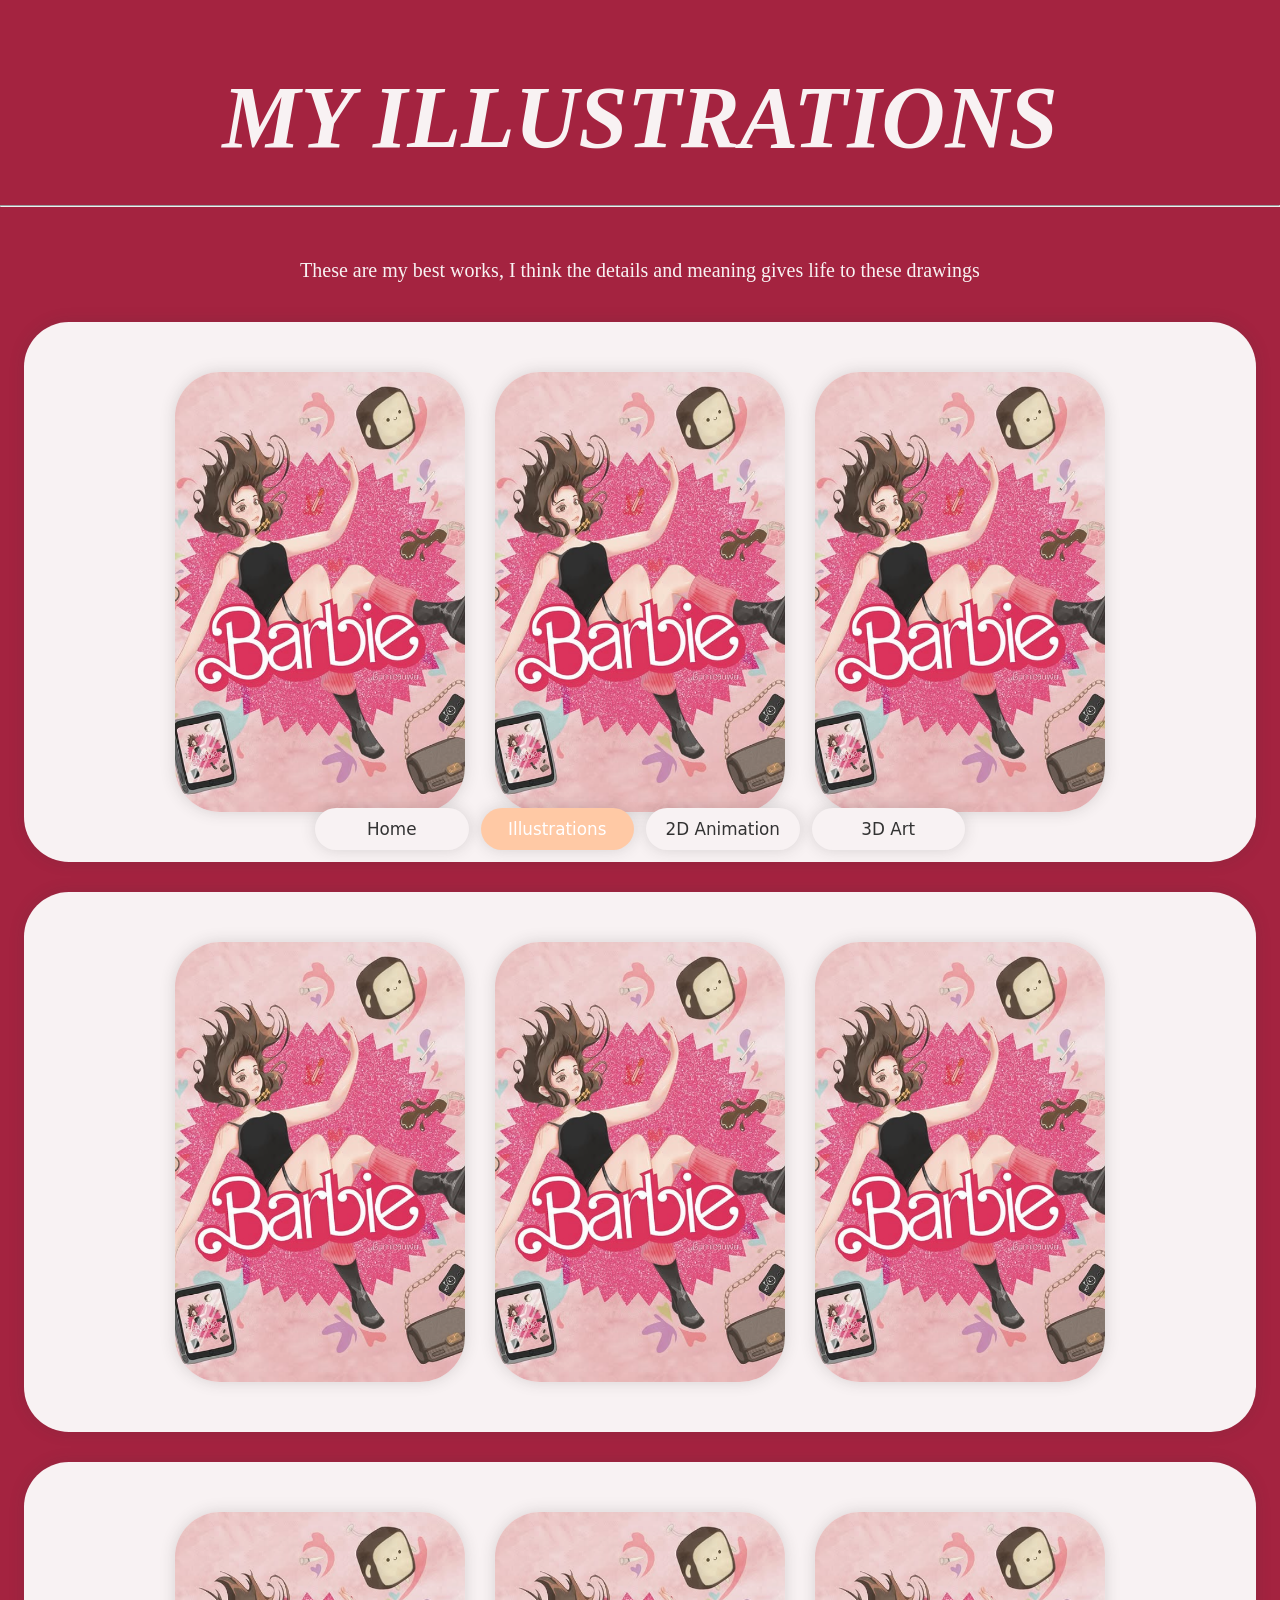
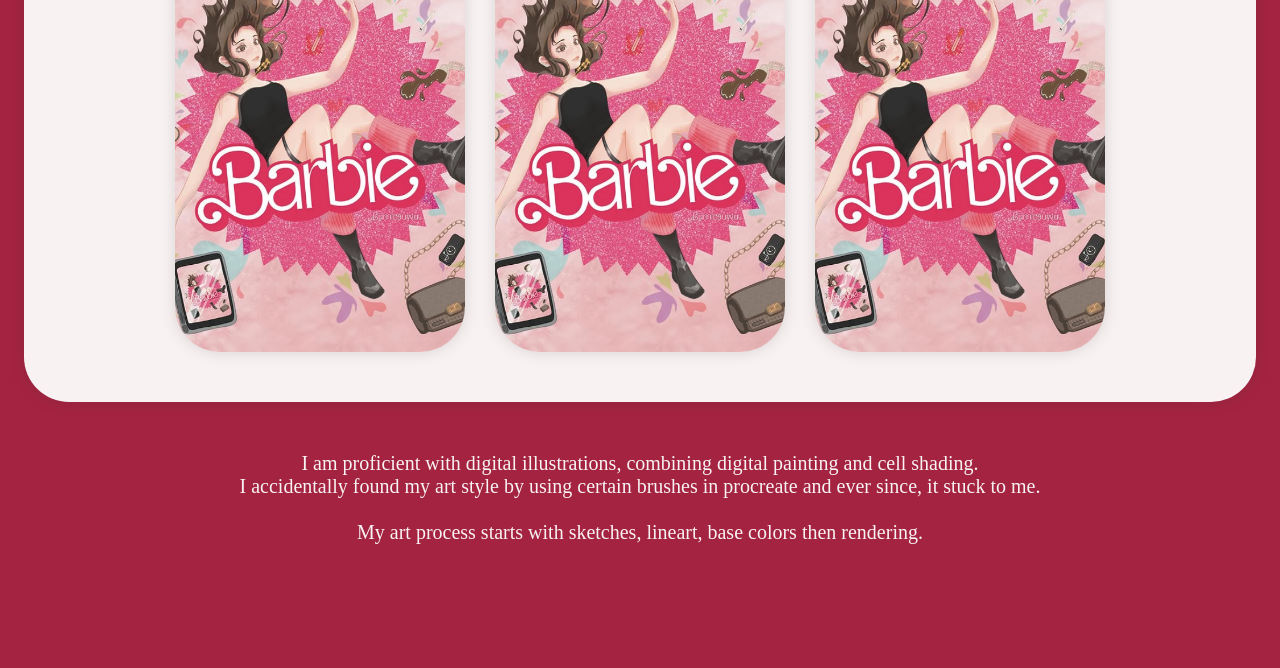
<file: pages/Illustration/Illustration.html>
<!doctype html>
<html lang="en">
<head>
    <meta charset="utf-8">
    <meta name="viewport" content="width=device-width, initial-scale=1.0">
    <title> Portfolio </title>

    <link rel="stylesheet" href="css/style.css">
</head>
<body>

    <header class="header">
        <h1 class="header-title"> MY ILLUSTRATIONS </h1>
    </header>

    <hr>

<nav class="content">

    <p class="text"> These are my best works, I think the details and meaning gives life to these drawings</p>

    <nav class="content-img">
        <img class="Illus" src="/pages/Illustration/img/barbiedrop.png" alt="">
        <img class="Illus" src="/pages/Illustration/img/barbiedrop.png" alt="">
        <img class="Illus" src="/pages/Illustration/img/barbiedrop.png" alt="">
    </nav>

    <nav class="content-img1">
        <img class="Illus" src="/pages/Illustration/img/barbiedrop.png" alt="">
        <img class="Illus" src="/pages/Illustration/img/barbiedrop.png" alt="">
        <img class="Illus" src="/pages/Illustration/img/barbiedrop.png" alt="">
    </nav>

    <nav class="content-img2">
        <img class="Illus" src="/pages/Illustration/img/barbiedrop.png" alt="">
        <img class="Illus" src="/pages/Illustration/img/barbiedrop.png" alt="">
        <img class="Illus" src="/pages/Illustration/img/barbiedrop.png" alt="">
    </nav>

    <p class="text-footer"> I am proficient with digital illustrations, combining digital painting and cell shading. <br>
    I accidentally found my art style by using certain brushes in procreate and ever since, it stuck to me. <br> <br>
    My art process starts with sketches, lineart, base colors then rendering.</p>

</nav>

    <nav class="capsule-nav">

    <input type="checkbox" id="menu-toggle" class="menu-checkbox">
    <label for="menu-toggle" class="hamburger-btn">☰</label>

    <div class="nav-links">
        <a href="../Landing Page/Landing.html" class="nav-btn">Home</a>
        <a href="../Illustration/Illustration.html" class="nav-btn active">Illustrations</a>
        <a href="../2D/2D.html" class="nav-btn">2D Animation</a>
        <a href="../3D/3D.html" class="nav-btn">3D Art</a>
    </div>

    </nav>

</body>
</html>
</file>
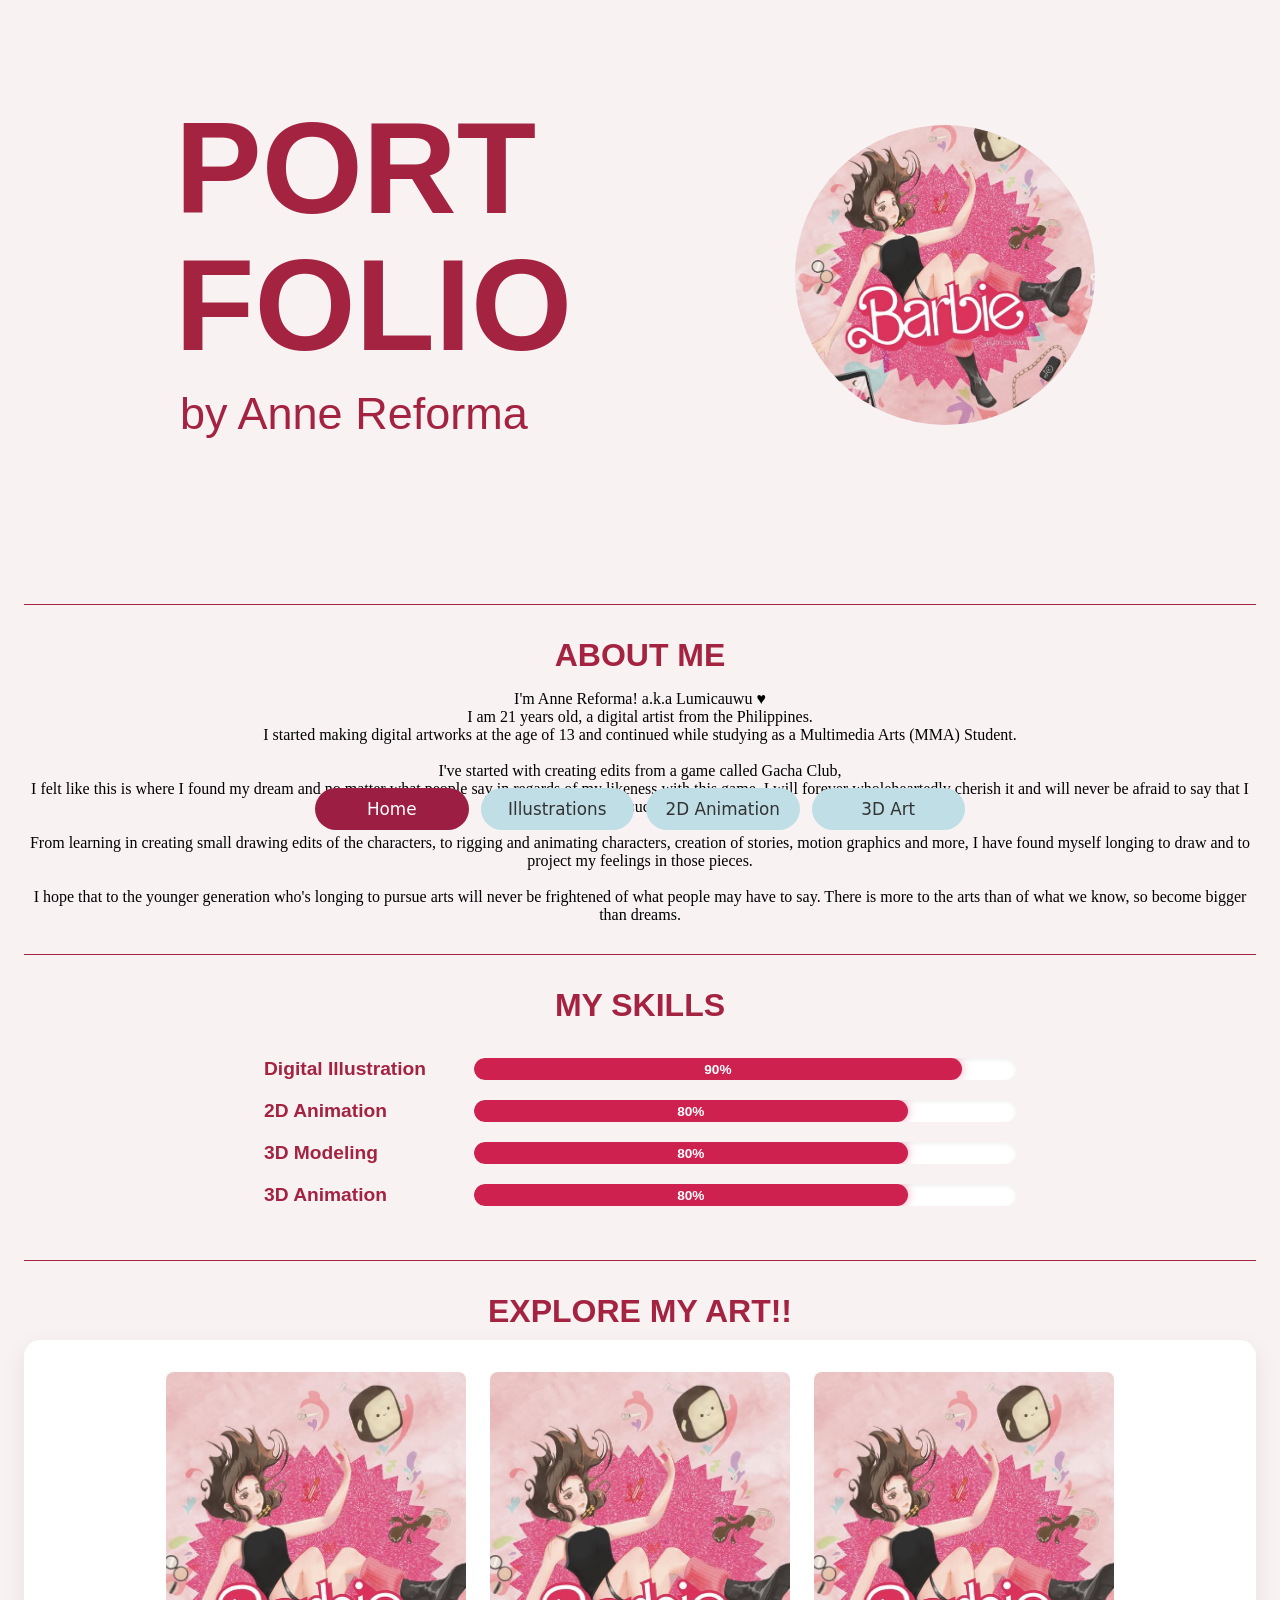
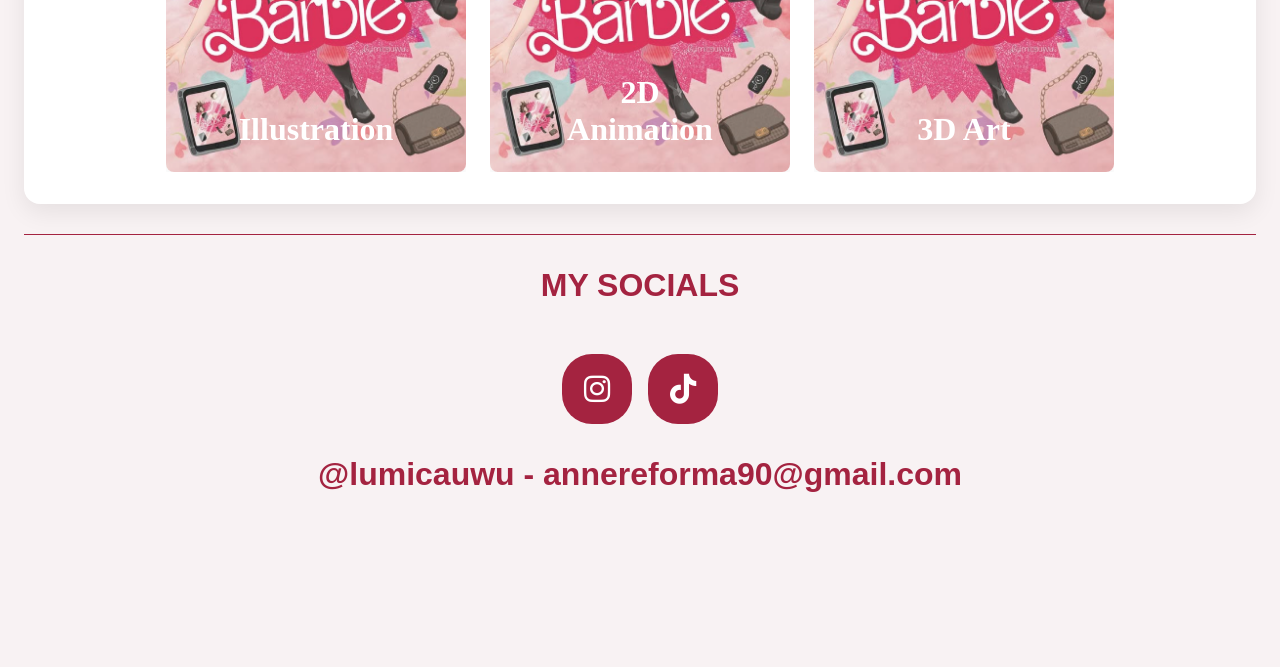
<file: pages/Landing Page/Landing.html>
<!doctype html>
<html lang="en">
<head>
    <meta charset="utf-8">
    <meta name="viewport" content="width=device-width, initial-scale=1.0">
    <title> Portfolio </title>

    <link rel="stylesheet" href="css/style.css">
    <link rel="stylesheet" href="https://cdnjs.cloudflare.com/ajax/libs/font-awesome/6.5.1/css/all.min.css">


</head>
<body>

    <header class="header">
        <div class="main-header">
            <h1 class="header-title">  PORT<br> FOLIO </h1>

            <p class="header-subtitle">by Anne Reforma</p>
        </div>

        <div class="header-logo">
            <img class="Logo" src="/pages/Landing Page/img/barbiedrop.png" alt="">
        </div>

    </header>

    <div class="content">
        <hr class="divider">

        <p class="content-title"> ABOUT ME</p>
        <nav class="description">
            <p class="content-description"> I'm Anne Reforma! a.k.a Lumicauwu ♥ <br>
                I am 21 years old, a digital artist from the Philippines. <br>
                I started making digital artworks at the age of 13 and continued while studying as a Multimedia Arts (MMA) Student.
                <br><br> I've started with creating edits from a game called Gacha Club,<br> I felt like this is where I found my dream and no matter what people say in regards of my likeness with this game, I will forever wholeheartedly cherish it and will never be afraid to say that I have started in such bizarre game.
                <br><br> From learning in creating small drawing edits of the characters, to rigging and animating characters, creation of stories, motion graphics and more, I have found myself longing to draw and to project my feelings in those pieces.
                <br><br> I hope that to the younger generation who's longing to pursue arts will never be frightened of what people may have to say. There is more to the arts than of what we know, so become bigger than dreams. </p>
        </nav>

        <hr class="divider">

        <p class="content-title"> MY SKILLS </p>
        <nav class="skills">
            <div class="skill-item">
                <h1>Digital Illustration</h1>
                <div class="progress">
                    <div class="progress-bar" style="width: 90%;">90%</div>
                </div>
            </div>

            <div class="skill-item">
                <h1>2D Animation</h1>
                <div class="progress">
                    <div class="progress-bar" style="width: 80%;">80%</div>
                </div>
            </div>

            <div class="skill-item">
                <h1>3D Modeling</h1>
                <div class="progress">
                    <div class="progress-bar" style="width: 80%;">80%</div>
                </div>
            </div>

            <div class="skill-item">
                <h1>3D Animation</h1>
                <div class="progress">
                    <div class="progress-bar" style="width: 80%;">80%</div>
                </div>
            </div>
        </nav>

        <hr class="divider">

        <p class="content-title"> EXPLORE MY ART!! </p>

        <nav class="content-nav">
            <a href="../Illustration/Illustration.html" class="btn">
                <img class="Illustrations" src="/pages/Landing Page/img/barbiedrop.png" alt="">
                <h1> Illustration </h1>
            </a>
            <a href="../2D/2D.html" class="btn">
                <img class="Art2D" src="/pages/Landing Page/img/barbiedrop.png" alt="">
                <h1> 2D Animation </h1>
            </a>
            <a href="../3D/3D.html" class="btn">
                <img class="Art3D" src="/pages/Landing Page/img/barbiedrop.png" alt="">
                <h1> 3D Art </h1>
            </a>
        </nav>

        <hr class="divider">

            <p class="content-title"> MY SOCIALS </p>

        <nav class="socials">

            <a href="https://www.instagram.com/lumicauwu/" class="btn" target="_blank">
            <i class="fab fa-instagram"></i> </a>

            <a href="https://www.tiktok.com/@lumicauwu" class="btn" target="_blank">
            <i class="fab fa-tiktok"></i>
            </a>
        </nav>

            <p class="content-end"> @lumicauwu - annereforma90@gmail.com</p>

    </div>

    <nav class="capsule-nav">

    <input type="checkbox" id="menu-toggle" class="menu-checkbox">
    <label for="menu-toggle" class="hamburger-btn">☰</label>

    <div class="nav-links">
        <a href="../Landing Page/Landing.html" class="nav-btn active">Home</a>
        <a href="../Illustration/Illustration.html" class="nav-btn">Illustrations</a>
        <a href="../2D/2D.html" class="nav-btn">2D Animation</a>
        <a href="../3D/3D.html" class="nav-btn">3D Art</a>
    </div>

    </nav>

</body>
</html>
</file>
<file: pages/Illustration/css/style.css>
@charset "UTF-8";

html, body {
    background-color: #A42340;
    margin: 0;
    min-height: 100vh;
}

body {
    opacity: 0;
    animation: pageFadeIn 1.2s ease-in-out forwards;
}

@keyframes pageFadeIn {
    0% { opacity: 0; }
    100% { opacity: 1; }
}

.header {
    background: transparent;
    width: 100%;
    box-sizing: border-box;
}

.header-title {
    color: #F8F2F3;
    font-family: 'Times New Roman', serif;
    text-align: center;
    font-style: italic;
    line-height: 1.1;
    margin-bottom: 20px;
    word-break: keep-all;
    overflow-wrap: normal;
}

.content {
    display: flex;
    flex-direction: column;
    justify-content: center;
    align-items: center;
    width: 100%;
    box-sizing: border-box;
}

.content-img, .content-img1, .content-img2 {
    background-color: #F8F2F3;
    box-shadow: 0 0 15px #3333332b;
    display: flex;
    flex-direction: row;
    flex-wrap: nowrap;
    justify-content: center;
    align-items: center;
    box-sizing: border-box;
    width: 100%;
}

.Illus {
    border-radius: 35px;
    object-fit: cover;
    box-shadow: 0 0 15px #3333332b;
    flex-shrink: 0;
}

.text {
    color: #F8F2F3;
    font-size: 20px;
    text-align: center;
    margin-bottom: 10px;
}

.text-footer {
    color: #F8F2F3;
    font-size: 20px;
    text-align: center;
    margin-bottom: 100px;
}

.capsule-nav {
    position: fixed;
    z-index: 1000;
    display: flex;
    box-sizing: border-box;
}

.menu-checkbox {
    display: none;
}

.hamburger-btn {
    display: flex;
    justify-content: center;
    align-items: center;
    width: 50px;
    height: 44px;
    border-radius: 30px;
    background-color: #C0DEE6;
    color: #333333;
    font-size: 1.5rem;
    cursor: pointer;
    box-shadow: 0 4px 10px rgba(0, 0, 0, 0.1);
    transition: background-color 0.3s ease;
}

.hamburger-btn:hover {
    background-color: #A0CED9;
}

.nav-links {
    display: flex;
    width: 100%;
}

.nav-links .nav-btn {
    justify-content: center;
    align-items: center;
    border-radius: 30px;
    text-decoration: none;
    font-family: 'Gordita', system-ui, sans-serif;
    font-weight: 500;
    color: #333333;
    background-color: #F8F2F3;
    transition: background-color 0.3s ease, color 0.3s ease;
    box-shadow: 0 0 15px #3333332b;
}

.nav-links .nav-btn.active {
    background-color: #FFC9A5;
    color: #FFFFFF;
    box-shadow: 0 0 15px #3333332b;
}

@media (max-width: 767px) {
    .header-title {
        font-size: 2.8rem;
        margin-top: 40px;
        padding: 0 15px;
    }

    .content {
        padding: 0 16px;
        gap: 20px;
        margin-top: 30px;
        margin-bottom: 100px;
    }

    .content-img, .content-img1, .content-img2 {
        padding: 40px;
        border-radius: 30px;
        gap: 20px;
        max-width: 480px;
        justify-content: flex-start;
        overflow-x: auto;
        white-space: nowrap;
        -webkit-overflow-scrolling: touch;
    }

    .content-img::-webkit-scrollbar,
    .content-img1::-webkit-scrollbar,
    .content-img2::-webkit-scrollbar {
        height: 5px;
    }

    .content-img::-webkit-scrollbar-thumb,
    .content-img1::-webkit-scrollbar-thumb,
    .content-img2::-webkit-scrollbar-thumb {
        background: rgba(164, 35, 64, 0.2);
        border-radius: 10px;
    }

    .Illus {
        width: 230px;
        height: 306px;
        border-radius: 30px;
    }

    .capsule-nav {
        bottom: 30px;
        left: 50%;
        transform: translateX(-50%);
        width: 90%;
        max-width: 400px;
        flex-direction: column;
        align-items: center;
        gap: 12px;
    }

    .hamburger-btn {
        align-self: flex-end;
    }

    .nav-links {
        flex-direction: column;
        gap: 8px;
    }

    .nav-links .nav-btn {
        display: none;
        width: 100%;
        height: 44px;
        font-size: 1rem;
    }

    .nav-links .nav-btn.active {
        display: flex;
    }

    .menu-checkbox:checked ~ .nav-links {
        background-color: transparent;
        padding: 10px;
        border-radius: 20px;
        box-shadow: 0 4px 15px rgba(0, 0, 0, 0.15);
    }

    .menu-checkbox:checked ~ .nav-links .nav-btn {
        display: flex;
    }
}

@media (min-width: 768px) {
    .header {
        padding: 45px 45px 10px 45px;
    }

    .header-title {
        font-size: 4.2rem;
        text-align: center;
        margin-top: 20px;
    }

    .content {
        padding: 24px;
        gap: 25px;
        margin-top: 20px;
        margin-bottom: 140px;
    }

    .content-img, .content-img1, .content-img2 {
        padding: 40px;
        border-radius: 45px;
        gap: 20px;
        max-width: 900px;
    }

    .Illus {
        width: 215px;
        height: 306px;
        border-radius: 30px;
    }

    .capsule-nav {
        bottom: 40px;
        left: 50%;
        transform: translateX(-50%);
        width: 90%;
        max-width: 650px;
        flex-direction: row;
        align-items: center;
        gap: 12px;
    }

    .hamburger-btn {
        display: none;
    }

    .nav-links {
        flex-direction: row;
        gap: 12px;
    }

    .nav-links .nav-btn {
        display: flex;
        flex: 1;
        min-width: 80px;
        height: 42px;
        font-size: 1.05rem;
    }
}

@media (min-width: 1024px) {
    .header {
        max-width: 1440px;
        margin: 0 auto;
        padding: 50px 65px 10px 65px;
    }

    .header-title {
        font-size: 5.5rem;
        text-align: center;
    }

    .content {
        max-width: 1440px;
        margin: 0 auto;
        gap: 30px;
    }

    .content-img, .content-img1, .content-img2 {
        padding: 50px;
        gap: 30px;
        max-width: 1280px;
    }

    .Illus {
        width: 290px;
        height: 440px;
        border-radius: 45px;
    }

    .capsule-nav {
        bottom: 50px;
    }
}
</file>
<file: pages/Landing Page/css/style.css>
@charset "UTF-8";

* {
    box-sizing: border-box;
}

html, body {
    background-color: #F8F2F3;
    margin: 0;
    min-height: 100vh;
}

body {
    display: flex;
    flex-direction: column;
    opacity: 0;
    animation: pageFadeIn 1.2s ease-in-out forwards;
    transition: background-color 0.4s ease;
}

@keyframes pageFadeIn {
    0% { opacity: 0; }
    100% { opacity: 1; }
}

.divider {
    border: none;
    height: 1px;
    background-color: #A42340;
    margin: 30px 0;
}

.header {
    width: 100%;
    display: flex;
    flex-direction: column;
    align-items: center;
    background: transparent;
    margin-bottom: 0;
}

.header-title {
    width: 100%;
    color: #A42340;
    font-size: 4.8rem;
    font-family: 'Gordita', sans-serif;
    line-height: 1.05;
    margin-top: 25px;
    margin-left: 0;
    margin-right: 0;
    margin-bottom: 0;
    text-align: center;
    overflow-wrap: break-word;
}

.header-subtitle {
    font-family: 'Gordita', sans-serif;
    font-size: 2.2rem;
    color: #A42340;
    margin-top: 15px;
    margin-left: 0;
    text-align: center;
}

.header-logo {
    display: flex;
    align-items: center;
    justify-content: center;
    margin-top: 25px;
    margin-bottom: 0;
    margin-right: 0;
    padding: 10px;
}

.Logo {
    margin-top: 0;
    width: 250px;
    height: 250px;
    margin-right: 0;
    border-radius: 50%;
    object-fit: cover;
}

.content-title {
    font-family: 'Gordita', sans-serif;
    font-size: 32px;
    font-weight: 800;
    color: #A42340;
    text-align: center;
    margin-bottom: 10px;
}

.content {
    width: 100%;
    padding: 16px;
}

.content-description {
    letter-spacing: 3%;
    font-family: 'Times New Roman', serif;
    font-size: 16px;
    text-align: center;
}

.content-nav {
    display: flex ;
    flex-direction: row;
    flex-wrap: nowrap;
    align-items: center;
    justify-content: center;
    width: 100%;
    height: auto;
    gap: 12px;
    padding: 24px;
    background: #fff;
    border-radius: 16px;
    box-shadow: 0 8px 24px rgba(0, 0, 0, 0.08);
    opacity: 0;
    transform: translateY(16px);
    animation: fade-in-up 400ms cubic-bezier(0.22, 1, 0.36, 1) forwards;
}

.content-nav .btn h1 {
    position: absolute;
    text-align: center;
    bottom: 24px;
    left: 50%;
    transform: translateX(-50%);
    color: #ffffff;
    margin: 0;
    font-size: 32px;
    font-weight: bold;
    z-index: 10;
    transition: bottom 0.5s ease, transform 0.5s ease;
    transform-origin: center bottom;
}

.content-nav .btn:hover h1 {
    bottom: 50px;
    transform: translateX(-50%) scale(1);
}

.content-nav .btn {
    display: inline-block;
    width: 300px;
    height: 400px;
    overflow: hidden;
    position: relative;
    transition: width 0.5s ease;
}

.content-nav .btn img {
    width: 100%;
    height: 100%;
    object-fit: cover;
    transition: transform 0.5s ease;
}

.content-nav .btn:hover img {
    transform: scale(1.3);
    filter: blur(2px);
}

.content-nav .btn:hover {
    width: 500px;
}

.content-nav a {
    flex: 1 1 0% ;
    min-width: 0;
    max-width: 300px;
    display: flex;
    justify-content: center;
}

.Illustrations, .Art2D, .Art3D {
    width: 100%;
    height: auto;
    aspect-ratio: 3 / 5;
    object-fit: cover;
    border-radius: 8px;
    box-shadow: 0 4px 12px rgba(0, 0, 0, 0.05);
}

.skills {
    display: flex;
    flex-direction: column;
    gap: 20px;
    width: 100%;
    max-width: 800px;
    margin: 0 auto;
    padding: 24px;
}

.skill-item {
    display: flex;
    flex-direction: row;
    align-items: center;
    justify-content: space-between;
    gap: 30px;
}

.skill-item h1 {
    font-family: 'Gordita', sans-serif;
    font-size: 1.2rem;
    font-weight: bold;
    color: #A42340;
    margin: 0;
    white-space: nowrap;
    width: 180px; 
}

.progress {
    flex-grow: 1;
    height: 22px;
    background-color: #ffffff;
    border-radius: 30px;
    box-shadow: inset 0 2px 4px rgba(0, 0, 0, 0.06);
    overflow: hidden;
}

.progress-bar {
    height: 100%;
    background-color: #CF2150;
    color: #ffffff;
    font-family: 'Gordita', sans-serif;
    font-size: 0.85rem;
    font-weight: bold;
    display: flex;
    align-items: center;
    justify-content: center;
    border-radius: 30px;
    box-shadow: 0 0 10px rgba(207, 33, 80, 0.4);
}

.socials {
    display: flex;
    justify-content: center;
    gap: 16px;
    align-items: center;
    margin-top: 50px;
    margin-bottom: 20px0px;
}

.socials .btn {
    display: inline-flex;
    align-items: center;
    justify-content: center;
    width: 70px;
    height: 70px;
    border-radius: 30px;
    background-color: #A42340;
    color: #ffffff;
    font-size: 30px;
    text-decoration: none;
    transition: background-color 0.3s ease, transform 0.2s ease, box-shadow 0.3s ease;
}

.socials .btn:hover {
    background-color: #CF2150;
    transform: scale(1.1);
    box-shadow: 0 0 15px rgba(207, 33, 80, 0.6);
}

.content-end {
    font-family: 'Gordita', sans-serif;
    font-size: 32px;
    font-weight: 800;
    color: #A42340;
    text-align: center;
    margin-bottom: 150px;
}

@keyframes fade-in-up {
    to {
        opacity: 1;
        transform: translateY(0);
    }
}

@media (prefers-reduced-motion: reduce) {
    .card {
        animation: none;
        opacity: 1;
        transform: none;
    }
}

.capsule-nav {
    position: fixed;
    bottom: 30px;
    left: 50%;
    transform: translateX(-50%);
    z-index: 1000;
    width: 90%;
    max-width: 400px;
    display: flex;
    flex-direction: column;
    align-items: center;
    gap: 12px;
}

.menu-checkbox {
    display: none;
}

.hamburger-btn {
    display: flex;
    justify-content: center;
    align-items: center;
    width: 50px;
    height: 44px;
    border-radius: 30px;
    background-color: #C0DEE6;
    color: #333333;
    font-size: 1.5rem;
    cursor: pointer;
    box-shadow: 0 4px 10px rgba(0, 0, 0, 0.1);
    transition: background-color 0.3s ease;
    align-self: flex-end;
}

.hamburger-btn:hover {
    background-color: #A0CED9;
}

.nav-links {
    display: flex;
    flex-direction: column;
    width: 100%;
    gap: 8px;
}

.nav-links .nav-btn {
    display: none;
    justify-content: center;
    align-items: center;
    width: 100%;
    height: 44px;
    border-radius: 30px;
    text-decoration: none;
    font-family: 'Gordita', system-ui, sans-serif;
    font-size: 1rem;
    font-weight: 500;
    color: #333333;
    background-color: #C0DEE6;
    transition: background-color 0.3s ease, color 0.3s ease;
}

.nav-links .nav-btn.active {
    display: flex;
}

.nav-links .nav-btn.active {
    background-color: #9C1F43;
    color: #FFFFFF;
}

.menu-checkbox:checked ~ .nav-links {
    background-color: transparent;
    padding: 10px;
    border-radius: 20px;
    box-shadow: 0 4px 15px rgba(0, 0, 0, 0.15);
}

.menu-checkbox:checked ~ .nav-links .nav-btn {
    display: flex;
}

@media (max-width: 767px) {
    .content-nav {
        flex-direction: column;
        flex-wrap: wrap;
        padding: 12px;
        gap: 12px;
        width: 300px;
        margin: 0 auto;
    }

    .content-nav .btn {
        width: 260px;
        height: 433px;
    }

    .content-nav .btn:hover {
        width: 260px;
    }

    .content-nav a {
        width: 260px;
        max-width: 300px;
    }

    .content-nav .btn h1 {
        font-size: 20px;
        bottom: 12px;
    }

    .content-nav .btn:hover h1 {
        bottom: 24px;
    }

    .header-title {
        font-size: 2.8rem;
    }

    .header-subtitle {
        font-size: 1.5rem;
    }

    .Logo {
        width: 200px;
        height: 200px;
    }

    .skill-item {
        flex-direction: column;
        align-items: flex-start;
        gap: 8px;
    }

    .skill-item h1 {
        width: 100%;
    }

    .progress {
        width: 100%;
    }

    .socials {
        margin-bottom: 10px;
    }
}

@media (min-width: 768px) {
    .header {
        flex-direction: row;
        justify-content: space-between;
        align-items: flex-start;
        padding: 45px;
    }

    .header-title {
        font-size: 7rem;
        text-align: start;
        margin-top: 35px;
        margin-left: 45px;
    }

    .header-subtitle {
        font-size: 2.8rem;
        text-align: left;
        margin-left: 50px;
    }

    .header-logo {
        margin-top: 50px;
        margin-right: 45px;
    }

    .Logo {
        width: 240px;
        height: 240px;
    }

    .content {
        padding: 24px;
    }

    .content-nav {
        gap: 24px;
        padding: 32px;
    }

    .capsule-nav {
        bottom: 50px;
        left: 50%;
        transform: translateX(-50%);
        width: 90%;
        max-width: 650px;
        flex-direction: row;
        align-items: center;
        background-color: transparent;
        gap: 12px;
    }

    .hamburger-btn {
        display: none;
    }

    .nav-links {
        flex-direction: row;
        width: 100%;
        gap: 12px;
    }

    .nav-links .nav-btn {
        display: flex;
        flex: 1;
        min-width: 80px;
        height: 42px;
        font-size: 1.05rem;
    }
}

@media (min-width: 1024px) {
    .header {
        max-width: 1440px;
        margin: 0 auto;
        padding: 65px;
    }

    .header-title {
        font-size: 130px;
        margin-left: 110px;
        margin-right: 60px;
    }

    .header-subtitle {
        font-size: 45px;
        margin-left: 115px;
    }

    .header-logo {
        margin-top: 50px;
        margin-right: 110px;
    }

    .Logo {
        width: 300px;
        height: 300px;
    }

    .content {
        max-width: 1440px;
        margin: 0 auto;
    }

    .capsule-nav {
        bottom: 70px;
    }
}
</file>
